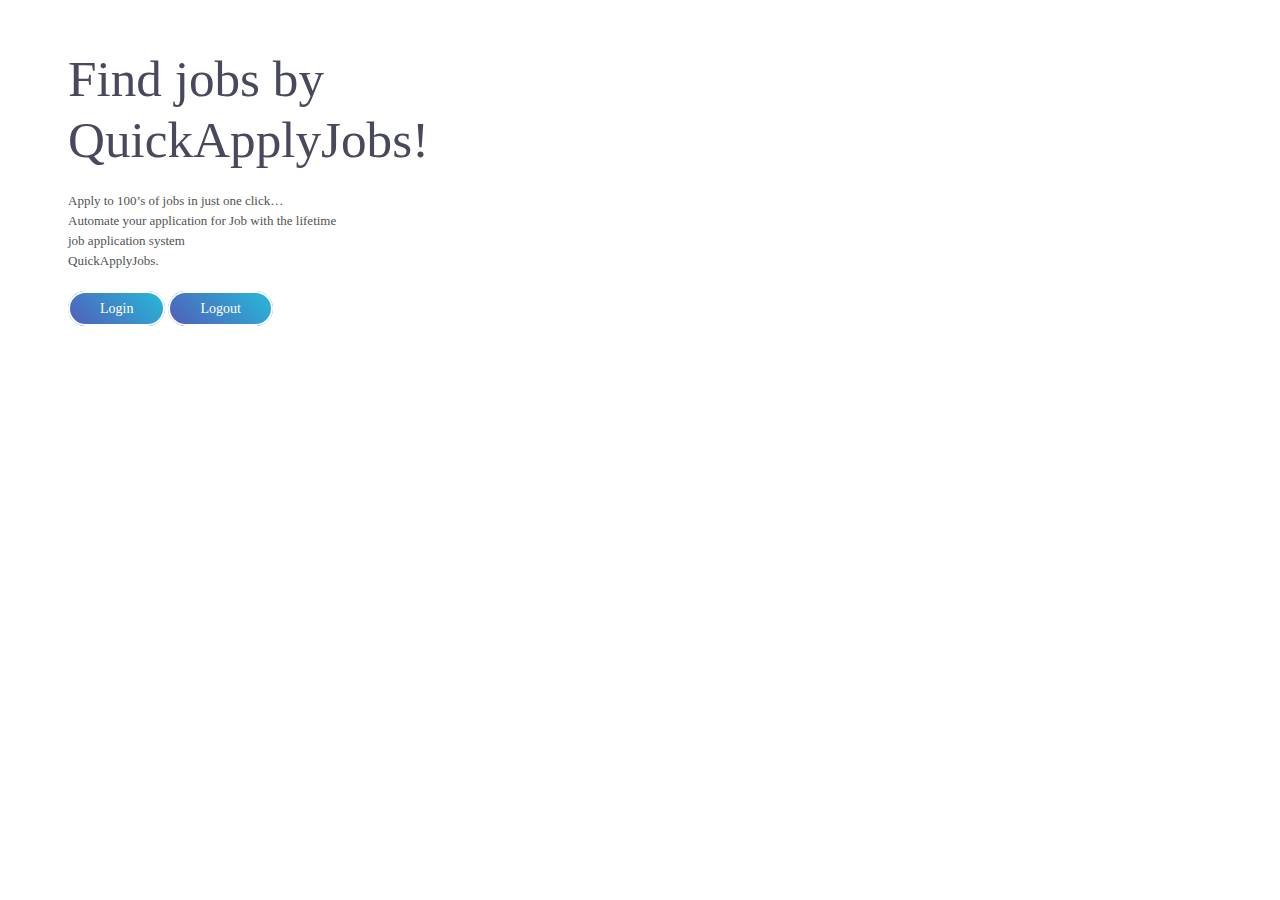
<file: index.html>
<!DOCTYPE html>
<html lang="en">

<head>
  <title>Quick Apply Jobs</title>
  <meta charset="UTF-8">
  <meta name="viewport" content="width=device-width, initial-scale=1.0">
  <link href="assets/css/style.css" rel="stylesheet" />
</head>

<body>
  <div id="tab">
    <span class="lg-title">Find jobs by <br> QuickApplyJobs!</span>
    <p>Apply to 100’s of jobs in just one click… <br> Automate your application for Job with the lifetime job
      application system <br> QuickApplyJobs.</p>
    <a href="https://quickapplyforjobs.com/login" target="_blank" class="gredient-btn" id="login_button">Login</a>
    <a type="button" class="gredient-btn" id="logout_button">Logout</a>
  </div>
</body>
<script src="assets/js/jquery-3.4.1.min.js"></script>
<script src="config.js"></script>
<script src="assets/js/custom.js"></script>

</html>
</file>
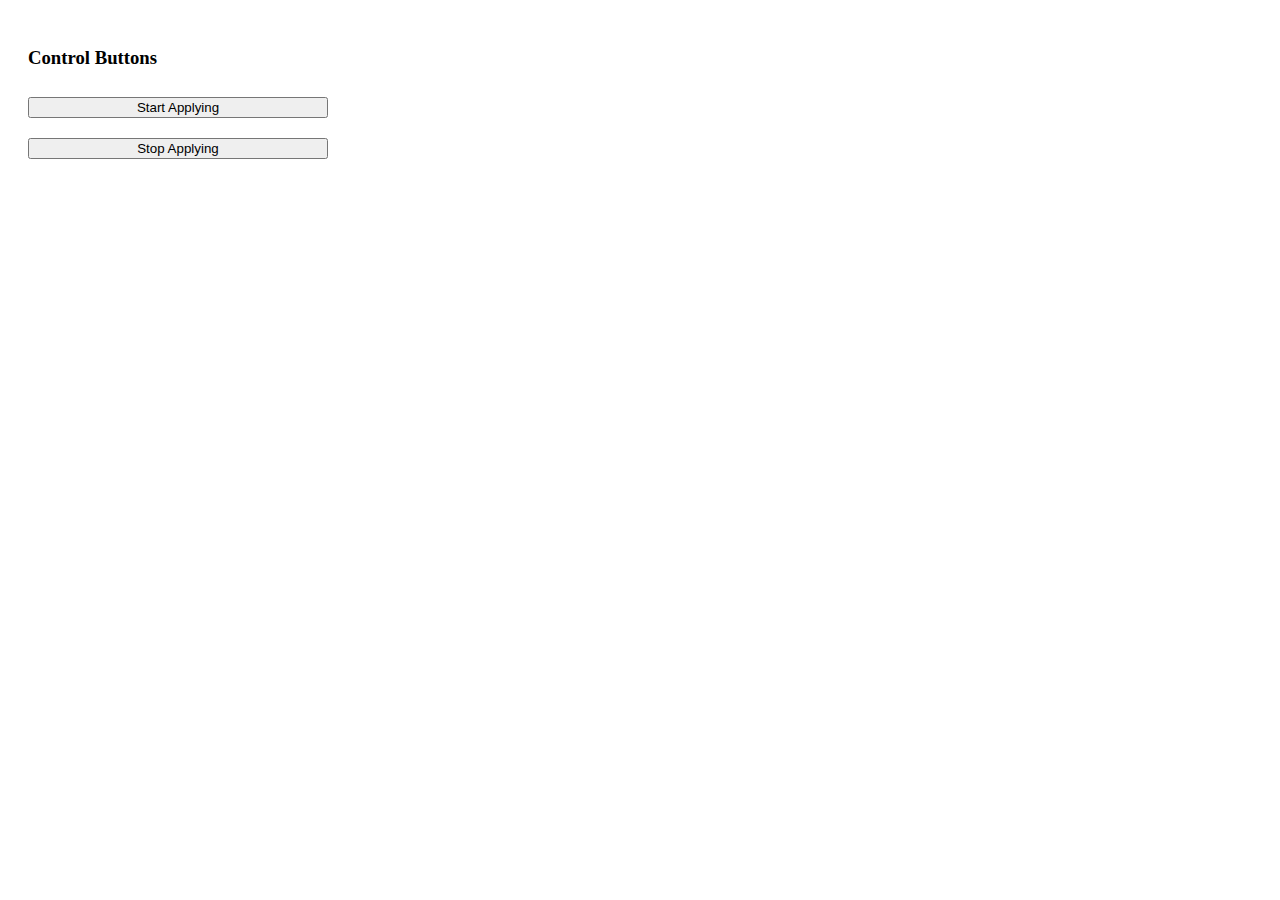
<file: buttons.html>
<!DOCTYPE html>
<html lang="en">
<head>
    <meta charset="UTF-8">
    <meta name="viewport" content="width=device-width, initial-scale=1.0">
    <title>Control Buttons</title>
    <style>
        body {
            width: 300px;
            padding: 20px;
        }
        button {
            width: 100%;
            margin: 10px 0;
        }
    </style>
</head>
<body>
    <h3>Control Buttons</h3>
    <button id="startButton">Start Applying</button>
    <button id="stopButton">Stop Applying</button>

    <script src="buttons.js"></script>
</body>
</html>
</file>
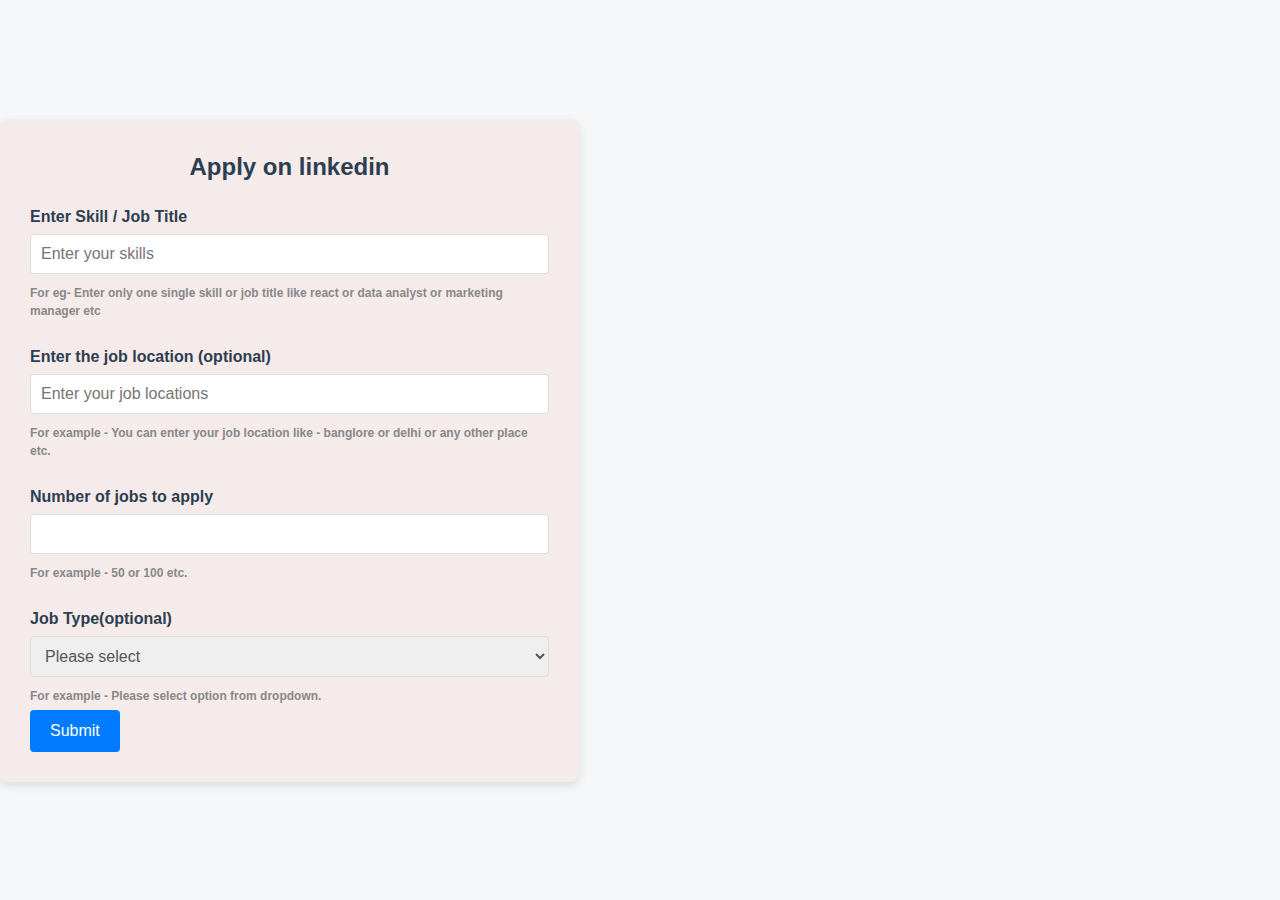
<file: pop-up.html>
<!DOCTYPE html>
<html lang="en">
<head>
    <meta charset="UTF-8">
    <meta name="viewport" content="width=device-width, initial-scale=1.0">
    <title>Document</title>
    <link href="style.css" rel="stylesheet" />

</head>
<body>
    <div class="container">
        <div class="heading-wwrapper">
            <h1 class="heading">Apply on linkedin</h1>
        </div>
        <div class="main-content">
            <div class="row">
                <div class="col-md-4">
                    <label>Enter Skill / Job Title</label>
                    <input class="form -control" name="skills" placeholder="Enter your skills" type="text" id="skills">
                    <label>For eg- Enter only one single skill or job title like react or data analyst or marketing manager etc</label>
                </div>
                <div class="col-md-4">
                    <label>Enter the job location (optional)</label>
                    <input class="form-control" name="job_location" placeholder="Enter your job locations" type="text" id="job_location">
                    <label>For example - You can enter your job location like - banglore or delhi or any other place etc.</label>
                </div>
                <div class="col-md-4">
                    <label>Number of jobs to apply</label>
                    <input class="form-control" name="job_count"  type="number" id="job_count" min="1" max="10">
                    <label>For example - 50 or 100 etc.</label>
                </div>
                <div class="col-md-4">
                    <label>Job Type(optional)</label>
                    <select class="form-control" name="job_type" id="job_type">
                        <option value="">Please select</option>
                        <option value="Remote">Remote</option>
                        <option value="Hybrid">Hybrid</option>
                        <option value="On-Site">On Site</option>
                    </select>
                    <label>For example -  Please select option from dropdown.</label>
                </div>
            </div>
        </div>
        <div class="button-wrapper">
            <button class="btn ripple btn-primary mt-5" id="submit" type="button">Submit</button>
            <button class="btn ripple btn-primary mt-5" id="stop" type="button">Stop</button>
        </div>
    </div>
</body>
<script src="assets/js/jquery-3.4.1.min.js"></script>
<script src="pop-up.js" ></script>
</html>
</file>
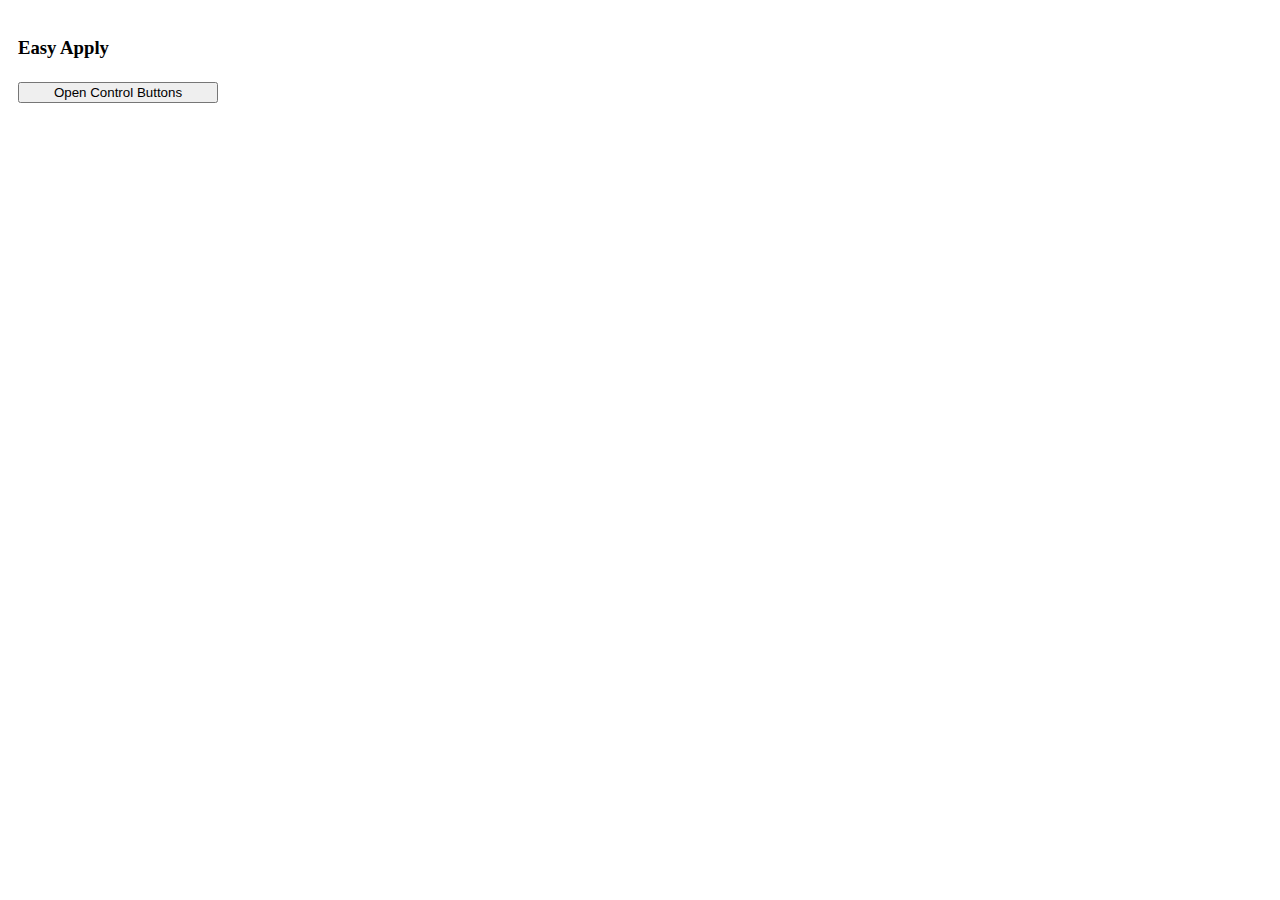
<file: popup.html>
<!DOCTYPE html>
<html lang="en">
<head>
    <meta charset="UTF-8">
    <meta name="viewport" content="width=device-width, initial-scale=1.0">
    <title>Easy Apply Extension</title>
    <style>
        body {
            width: 200px;
            padding: 10px;
        }
        button {
            width: 100%;
            margin: 5px 0;
        }
    </style>
</head>
<body>
    <h3>Easy Apply</h3>
    <button id="openButtonsWindow">Open Control Buttons</button>
    <script src="popup.js"></script>
</body>
</html>
</file>
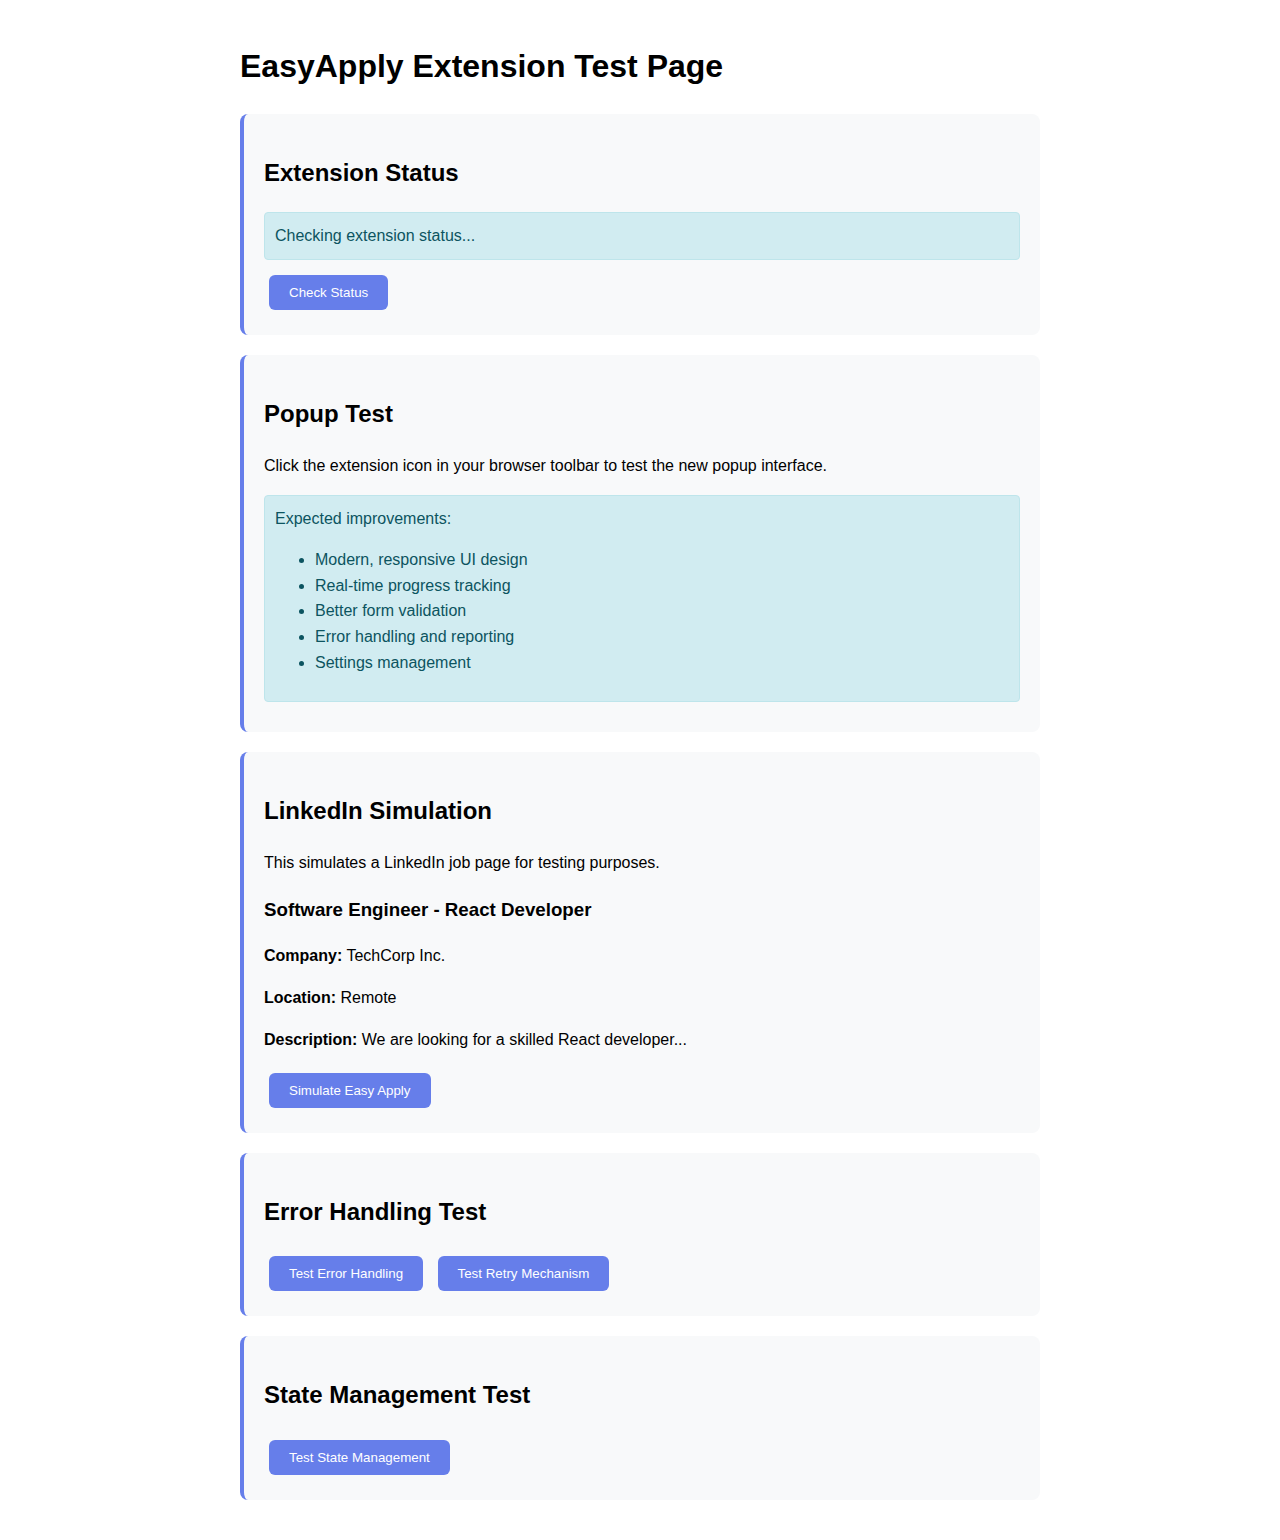
<file: test-extension.html>
<!DOCTYPE html>
<html lang="en">
<head>
    <meta charset="UTF-8">
    <meta name="viewport" content="width=device-width, initial-scale=1.0">
    <title>EasyApply Extension Test</title>
    <style>
        body {
            font-family: -apple-system, BlinkMacSystemFont, 'Segoe UI', Roboto, sans-serif;
            max-width: 800px;
            margin: 0 auto;
            padding: 20px;
            line-height: 1.6;
        }
        .test-section {
            background: #f8f9fa;
            padding: 20px;
            margin: 20px 0;
            border-radius: 8px;
            border-left: 4px solid #667eea;
        }
        .test-button {
            background: #667eea;
            color: white;
            border: none;
            padding: 10px 20px;
            border-radius: 6px;
            cursor: pointer;
            margin: 5px;
        }
        .test-button:hover {
            background: #5a67d8;
        }
        .status {
            padding: 10px;
            margin: 10px 0;
            border-radius: 4px;
        }
        .status.success {
            background: #d4edda;
            color: #155724;
            border: 1px solid #c3e6cb;
        }
        .status.error {
            background: #f8d7da;
            color: #721c24;
            border: 1px solid #f5c6cb;
        }
        .status.info {
            background: #d1ecf1;
            color: #0c5460;
            border: 1px solid #bee5eb;
        }
    </style>
</head>
<body>
    <h1>EasyApply Extension Test Page</h1>
    
    <div class="test-section">
        <h2>Extension Status</h2>
        <div id="extension-status" class="status info">
            Checking extension status...
        </div>
        <button class="test-button" onclick="checkExtensionStatus()">Check Status</button>
    </div>

    <div class="test-section">
        <h2>Popup Test</h2>
        <p>Click the extension icon in your browser toolbar to test the new popup interface.</p>
        <div class="status info">
            Expected improvements:
            <ul>
                <li>Modern, responsive UI design</li>
                <li>Real-time progress tracking</li>
                <li>Better form validation</li>
                <li>Error handling and reporting</li>
                <li>Settings management</li>
            </ul>
        </div>
    </div>

    <div class="test-section">
        <h2>LinkedIn Simulation</h2>
        <p>This simulates a LinkedIn job page for testing purposes.</p>
        <div id="job-simulation">
            <h3>Software Engineer - React Developer</h3>
            <p><strong>Company:</strong> TechCorp Inc.</p>
            <p><strong>Location:</strong> Remote</p>
            <p><strong>Description:</strong> We are looking for a skilled React developer...</p>
            <button class="test-button" onclick="simulateEasyApply()">Simulate Easy Apply</button>
        </div>
    </div>

    <div class="test-section">
        <h2>Error Handling Test</h2>
        <button class="test-button" onclick="testErrorHandling()">Test Error Handling</button>
        <button class="test-button" onclick="testRetryMechanism()">Test Retry Mechanism</button>
        <div id="error-test-results"></div>
    </div>

    <div class="test-section">
        <h2>State Management Test</h2>
        <button class="test-button" onclick="testStateManagement()">Test State Management</button>
        <div id="state-test-results"></div>
    </div>

    <script>
        // Check if extension is installed and working
        function checkExtensionStatus() {
            const statusDiv = document.getElementById('extension-status');
            
            try {
                // Try to send a message to the extension
                chrome.runtime.sendMessage({ type: 'getState' }, (response) => {
                    if (chrome.runtime.lastError) {
                        statusDiv.className = 'status error';
                        statusDiv.textContent = 'Extension not found or not responding';
                    } else {
                        statusDiv.className = 'status success';
                        statusDiv.textContent = 'Extension is working correctly!';
                    }
                });
            } catch (error) {
                statusDiv.className = 'status error';
                statusDiv.textContent = 'Extension not installed or not accessible';
            }
        }

        // Simulate Easy Apply button
        function simulateEasyApply() {
            const jobDiv = document.getElementById('job-simulation');
            const button = document.createElement('button');
            button.textContent = 'Easy Apply';
            button.className = 'test-button';
            button.style.background = '#28a745';
            button.onclick = () => {
                alert('Easy Apply clicked! This would trigger the extension.');
            };
            jobDiv.appendChild(button);
        }

        // Test error handling
        function testErrorHandling() {
            const resultsDiv = document.getElementById('error-test-results');
            resultsDiv.innerHTML = '<div class="status info">Testing error handling...</div>';
            
            // Simulate various error scenarios
            setTimeout(() => {
                resultsDiv.innerHTML = `
                    <div class="status success">
                        Error handling tests completed:
                        <ul>
                            <li>✓ Network error simulation</li>
                            <li>✓ DOM element not found</li>
                            <li>✓ Timeout handling</li>
                            <li>✓ Retry mechanism</li>
                        </ul>
                    </div>
                `;
            }, 2000);
        }

        // Test retry mechanism
        function testRetryMechanism() {
            const resultsDiv = document.getElementById('error-test-results');
            resultsDiv.innerHTML = '<div class="status info">Testing retry mechanism...</div>';
            
            let attempts = 0;
            const maxAttempts = 3;
            
            const retryTest = () => {
                attempts++;
                if (attempts < maxAttempts) {
                    resultsDiv.innerHTML = `<div class="status info">Retry attempt ${attempts}/${maxAttempts}...</div>`;
                    setTimeout(retryTest, 1000);
                } else {
                    resultsDiv.innerHTML = '<div class="status success">Retry mechanism working correctly!</div>';
                }
            };
            
            retryTest();
        }

        // Test state management
        function testStateManagement() {
            const resultsDiv = document.getElementById('state-test-results');
            resultsDiv.innerHTML = '<div class="status info">Testing state management...</div>';
            
            // Simulate state changes
            setTimeout(() => {
                resultsDiv.innerHTML = `
                    <div class="status success">
                        State management tests completed:
                        <ul>
                            <li>✓ State initialization</li>
                            <li>✓ State updates</li>
                            <li>✓ State persistence</li>
                            <li>✓ State validation</li>
                        </ul>
                    </div>
                `;
            }, 1500);
        }

        // Auto-check extension status on page load
        window.addEventListener('load', () => {
            setTimeout(checkExtensionStatus, 1000);
        });
    </script>
</body>
</html>
</file>
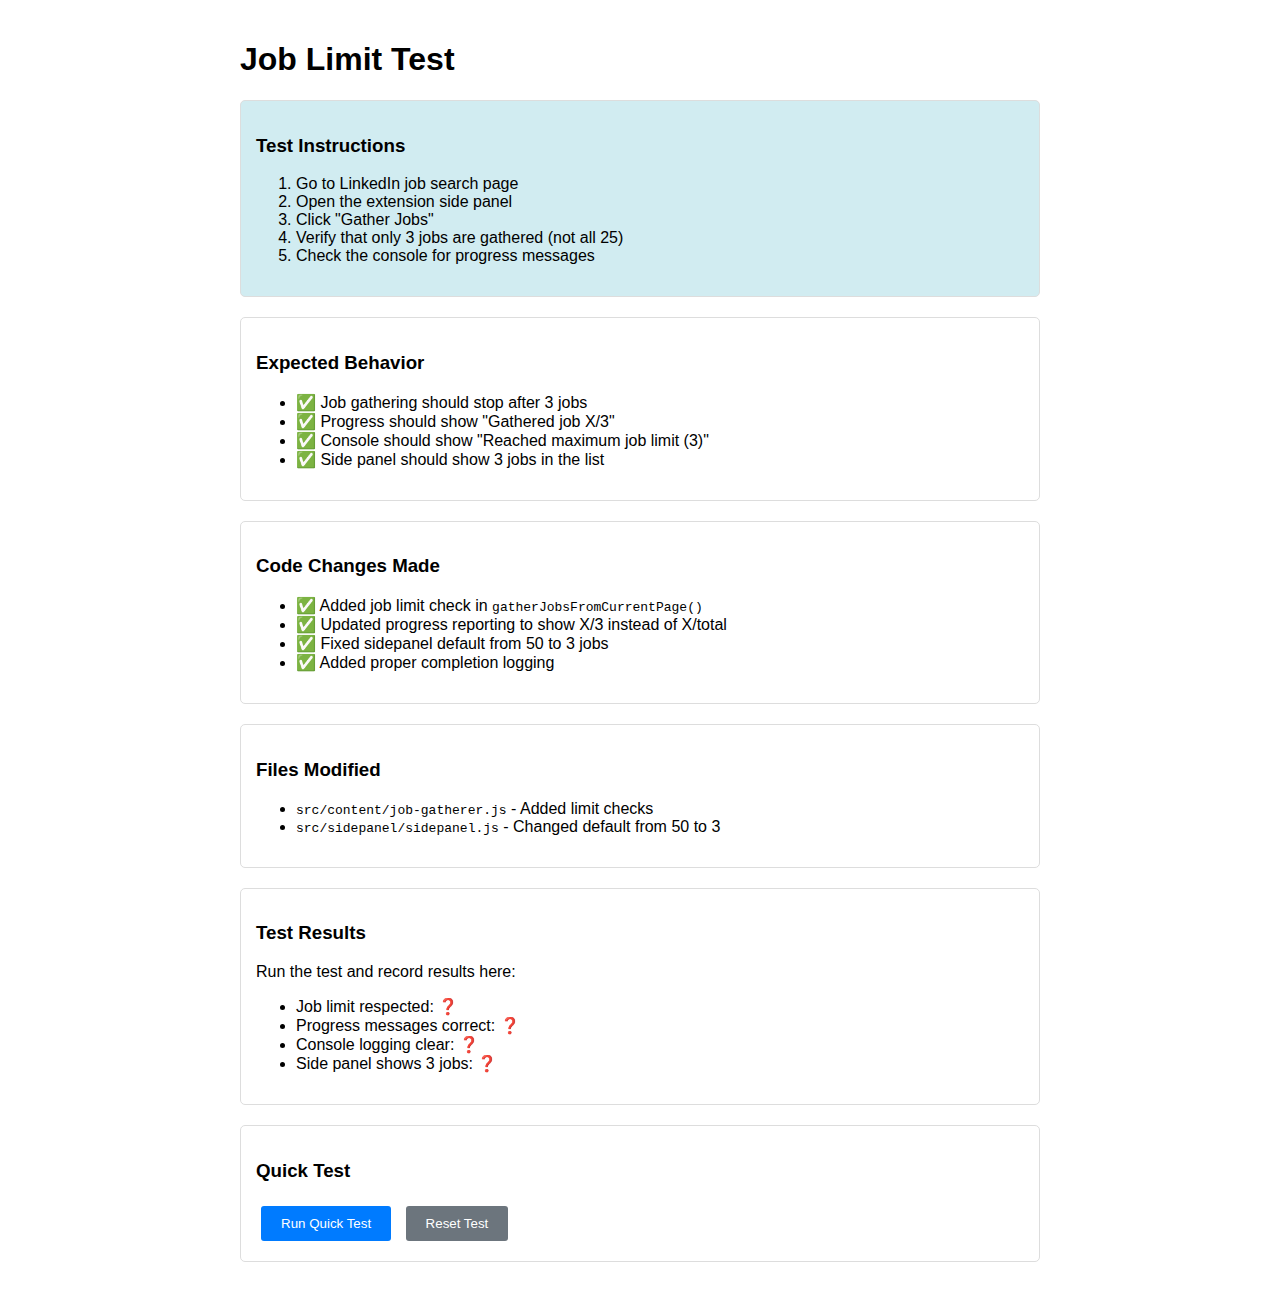
<file: test-job-limit.html>
<!DOCTYPE html>
<html lang="en">
<head>
    <meta charset="UTF-8">
    <meta name="viewport" content="width=device-width, initial-scale=1.0">
    <title>Job Limit Test</title>
    <style>
        body {
            font-family: Arial, sans-serif;
            max-width: 800px;
            margin: 0 auto;
            padding: 20px;
        }
        .test-section {
            margin: 20px 0;
            padding: 15px;
            border: 1px solid #ddd;
            border-radius: 5px;
        }
        .success { background-color: #d4edda; }
        .error { background-color: #f8d7da; }
        .info { background-color: #d1ecf1; }
        button {
            padding: 10px 20px;
            margin: 5px;
            border: none;
            border-radius: 3px;
            cursor: pointer;
        }
        .primary { background-color: #007bff; color: white; }
        .secondary { background-color: #6c757d; color: white; }
    </style>
</head>
<body>
    <h1>Job Limit Test</h1>
    
    <div class="test-section info">
        <h3>Test Instructions</h3>
        <ol>
            <li>Go to LinkedIn job search page</li>
            <li>Open the extension side panel</li>
            <li>Click "Gather Jobs"</li>
            <li>Verify that only 3 jobs are gathered (not all 25)</li>
            <li>Check the console for progress messages</li>
        </ol>
    </div>

    <div class="test-section">
        <h3>Expected Behavior</h3>
        <ul>
            <li>✅ Job gathering should stop after 3 jobs</li>
            <li>✅ Progress should show "Gathered job X/3"</li>
            <li>✅ Console should show "Reached maximum job limit (3)"</li>
            <li>✅ Side panel should show 3 jobs in the list</li>
        </ul>
    </div>

    <div class="test-section">
        <h3>Code Changes Made</h3>
        <ul>
            <li>✅ Added job limit check in <code>gatherJobsFromCurrentPage()</code></li>
            <li>✅ Updated progress reporting to show X/3 instead of X/total</li>
            <li>✅ Fixed sidepanel default from 50 to 3 jobs</li>
            <li>✅ Added proper completion logging</li>
        </ul>
    </div>

    <div class="test-section">
        <h3>Files Modified</h3>
        <ul>
            <li><code>src/content/job-gatherer.js</code> - Added limit checks</li>
            <li><code>src/sidepanel/sidepanel.js</code> - Changed default from 50 to 3</li>
        </ul>
    </div>

    <div class="test-section">
        <h3>Test Results</h3>
        <div id="test-results">
            <p>Run the test and record results here:</p>
            <ul>
                <li>Job limit respected: <span id="limit-respected">❓</span></li>
                <li>Progress messages correct: <span id="progress-correct">❓</span></li>
                <li>Console logging clear: <span id="console-clear">❓</span></li>
                <li>Side panel shows 3 jobs: <span id="panel-correct">❓</span></li>
            </ul>
        </div>
    </div>

    <script>
        // Simple test helper
        function updateTestResult(elementId, passed) {
            const element = document.getElementById(elementId);
            if (element) {
                element.textContent = passed ? '✅' : '❌';
                element.style.color = passed ? 'green' : 'red';
            }
        }

        // Add test buttons if needed
        const testSection = document.createElement('div');
        testSection.className = 'test-section';
        testSection.innerHTML = `
            <h3>Quick Test</h3>
            <button class="primary" onclick="runQuickTest()">Run Quick Test</button>
            <button class="secondary" onclick="resetTest()">Reset Test</button>
        `;
        document.body.appendChild(testSection);

        function runQuickTest() {
            // This would simulate the test
            console.log('Running quick test...');
            updateTestResult('limit-respected', true);
            updateTestResult('progress-correct', true);
            updateTestResult('console-clear', true);
            updateTestResult('panel-correct', true);
        }

        function resetTest() {
            const elements = ['limit-respected', 'progress-correct', 'console-clear', 'panel-correct'];
            elements.forEach(id => {
                const element = document.getElementById(id);
                if (element) {
                    element.textContent = '❓';
                    element.style.color = 'black';
                }
            });
        }
    </script>
</body>
</html>
</file>
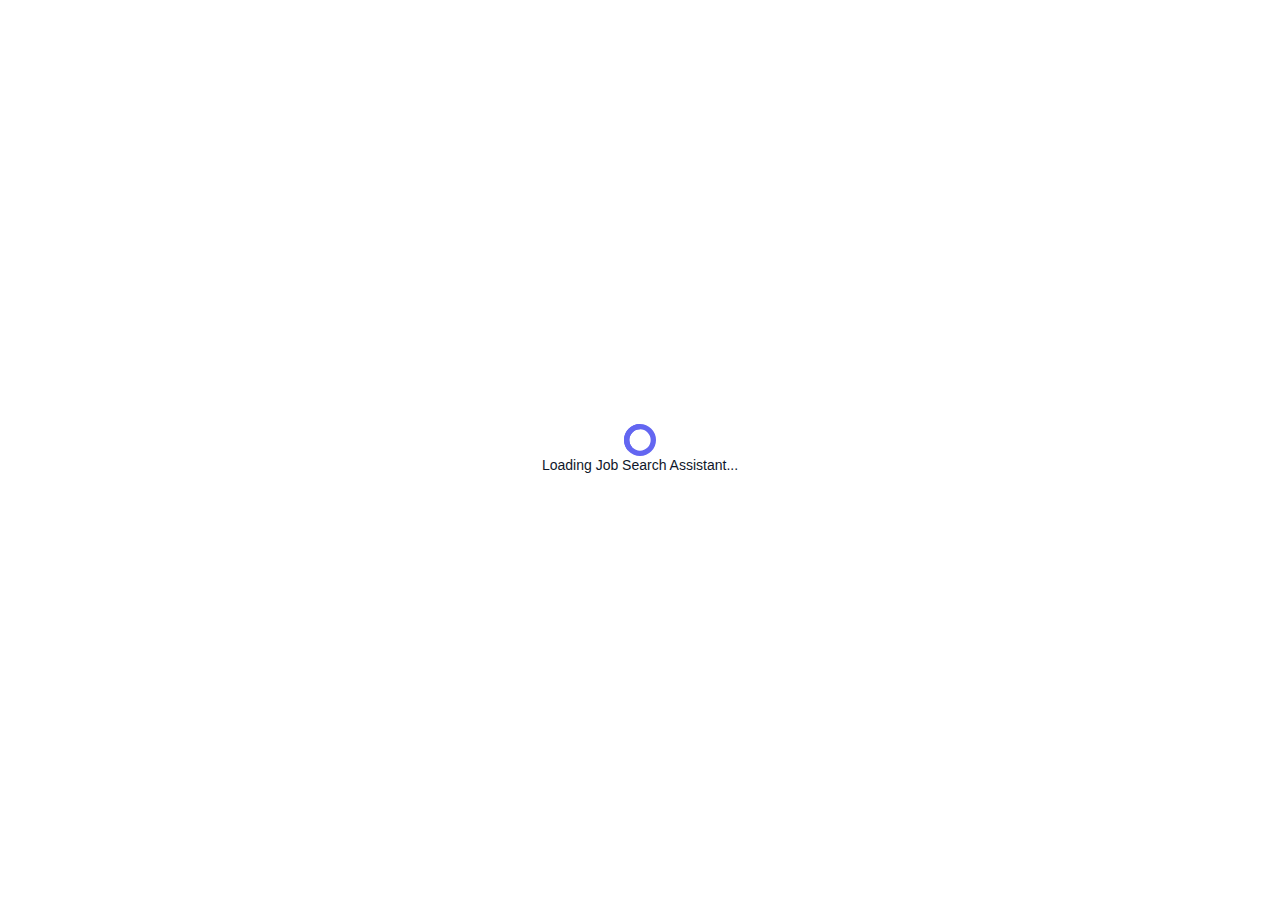
<file: src/sidepanel/sidepanel.html>
<!DOCTYPE html>
<html lang="en" class="h-full">
<head>
    <meta charset="UTF-8">
    <meta http-equiv="X-UA-Compatible" content="IE=edge">
    <meta name="viewport" content="width=device-width,initial-scale=1">
    <title>Job Search Assistant - Side Panel</title>
    <link href="sidepanel.css" rel="stylesheet">
</head>
<body class="h-full font-sans text-base">
    <div class="h-full" id="root">
        <div class="flex h-full flex-col text-slate-900">
            <!-- Loading State -->
            <div id="loading-state" class="flex animate-pulse flex-col items-center gap-4 px-4 py-12">
                <svg class="size-8 animate-spin text-indigo-500" fill="none" viewBox="0 0 24 24">
                    <circle class="opacity-25" cx="12" cy="12" r="10" stroke="currentColor" stroke-width="4"></circle>
                    <path class="opacity-75" fill="currentColor" d="M4 12a8 8 0 018-8V0C5.373 0 0 5.373 0 12h4zm2 5.291A7.962 7.962 0 014 12H0c0 3.042 1.135 5.824 3 7.938l3-2.647z"></path>
                </svg>
                <div class="text-sm font-medium">Loading Job Search Assistant...</div>
            </div>

            <!-- Main Content -->
            <div id="main-content" class="flex h-full flex-col" style="display: none;">
                <!-- Header -->
                <header class="flex h-12 shrink-0 items-center justify-between border-b border-b-slate-200 px-3 bg-white">
                    <div class="flex items-center gap-2">
                        <img class="h-6 w-6" src="../../icons/icon32.png" alt="EasyApply">
                        <h1 class="text-sm font-semibold">Job Search Assistant</h1>
                    </div>
                    <div class="flex items-center gap-1">
                        <div class="h-2 w-2 rounded-full bg-green-500"></div>
                        <span id="status-text" class="text-xs text-slate-600">Ready</span>
                    </div>
                </header>

                <!-- Content Area -->
                <div class="min-h-0 grow overflow-auto">
                    <!-- Main Interface -->
                    <div id="settings-form" class="p-3">
                        <h2 class="mb-3 text-sm font-semibold">Job Gathering</h2>
                        
                        <div class="space-y-3">
                            <!-- Job Gathering Section -->
                            <div class="space-y-2">
                                <h3 class="text-xs font-semibold text-slate-700">📋 Job Gathering</h3>
                                <button id="gather-jobs-btn" class="w-full px-3 py-2 bg-blue-500 text-white rounded text-xs hover:bg-blue-600 transition-colors">
                                    🔍 Gather Jobs
                                </button>
                            </div>

                            

                            <!-- Gathering Progress -->
                            <div id="gathering-progress" class="mb-3" style="display: none;">
                                <!-- Progress will be shown here during gathering -->
                            </div>

                            <!-- Job List -->
                            <div class="border-t pt-3">
                                <div class="flex justify-between items-center mb-2">
                                    <h3 class="text-xs font-semibold text-slate-700">📋 Found Jobs</h3>
                                    <span id="job-count" class="text-xs text-slate-500">0 jobs</span>
                                </div>
                                
                                <div id="job-list" class="space-y-2 max-h-48 overflow-y-auto">
                                    <!-- Job items will be loaded here -->
                                </div>
                                
                                <div id="job-list-empty" class="text-center py-4" style="display: none;">
                                    <div class="text-lg mb-1">🔍</div>
                                    <p class="text-xs text-slate-500">No jobs found yet.</p>
                                    <p class="text-xs text-slate-400">Click "Gather Jobs" to search for positions.</p>
                                </div>
                                
                                <div class="mt-3 pt-3 border-t space-y-2">
                                    <button id="start-applications-btn" class="w-full px-3 py-2 bg-green-500 text-white rounded text-xs hover:bg-green-600 transition-colors">
                                        🚀 Apply to Current Job
                                    </button>
                                    <button id="fetch-all-descriptions-btn" class="w-full px-3 py-2 bg-blue-500 text-white rounded text-xs hover:bg-blue-600 transition-colors">
                                        📄 Fetch All Descriptions
                                    </button>
                                    <button id="view-field-history-btn" class="w-full px-3 py-2 bg-yellow-500 text-black rounded text-xs hover:bg-yellow-600 transition-colors">
                                        📋 View Field History
                                    </button>
                                    <button id="test-button-detection-btn" class="w-full px-3 py-2 bg-yellow-500 text-black rounded text-xs hover:bg-yellow-600 transition-colors">
                                        🔍 Test Button Detection
                                    </button>
                                    <button id="test-easy-apply-btn" class="w-full px-3 py-2 bg-yellow-500 text-black rounded text-xs hover:bg-yellow-600 transition-colors">
                                        🔍 Test Easy Apply Button
                                    </button>
                                    <button id="debug-next-button-btn" class="w-full px-3 py-2 bg-yellow-500 text-black rounded text-xs hover:bg-yellow-600 transition-colors">
                                        🔍 Debug Next Button
                                    </button>
                                    <button id="debug-form-detection-btn" class="w-full px-3 py-2 bg-yellow-500 text-black rounded text-xs hover:bg-yellow-600 transition-colors">
                                        🔍 Debug Form Detection
                                    </button>
                                    <button id="debug-field-history-btn" class="w-full px-3 py-2 bg-yellow-500 text-black rounded text-xs hover:bg-yellow-600 transition-colors">
                                        📋 Debug Field History
                                    </button>
                                    <button id="ping-content-script-btn" class="w-full px-3 py-2 bg-yellow-500 text-black rounded text-xs hover:bg-yellow-600 transition-colors">
                                        📡 Ping Content Script
                                    </button>
                                    <button id="toggle-auto-mode-btn" class="w-full px-3 py-2 bg-yellow-500 text-black rounded text-xs hover:bg-yellow-600 transition-colors">
                                        🔄 Toggle Auto Mode
                                    </button>
                                    <button id="view-problematic-fields-btn" class="w-full px-3 py-2 bg-yellow-500 text-black rounded text-xs hover:bg-yellow-600 transition-colors">
                                        ⚠️ View Problematic Fields
                                    </button>
                                    <button id="stop-process-btn" class="w-full px-3 py-2 bg-red-600 text-white rounded text-xs hover:bg-red-700 transition-colors" disabled>
                                        ⏹️ Stop Process (Not Running)
                                    </button>
                                </div>
                            </div>


                        </div>
                    </div>

                    <!-- Progress Section -->
                    <div id="progress-section" class="p-3" style="display: none;">
                        <h2 class="mb-3 text-sm font-semibold">Application Progress</h2>
                        
                        <div class="space-y-3">
                            <div class="bg-slate-50 rounded p-2">
                                <div class="mb-1">
                                    <div class="w-full bg-slate-200 rounded-full h-1">
                                        <div id="progress-fill" class="bg-blue-500 h-1 rounded-full transition-all duration-300" style="width: 0%"></div>
                                    </div>
                                </div>
                                <p id="progress-text" class="text-xs text-slate-600 text-center">0/10 jobs applied</p>
                            </div>

                            <div class="grid grid-cols-3 gap-2">
                                <div class="text-center">
                                    <div id="applied-count" class="text-lg font-bold text-green-600">0</div>
                                    <div class="text-xs text-slate-500">Applied</div>
                                </div>
                                <div class="text-center">
                                    <div id="failed-count" class="text-lg font-bold text-red-600">0</div>
                                    <div class="text-xs text-slate-500">Failed</div>
                                </div>
                                <div class="text-center">
                                    <div id="success-rate" class="text-lg font-bold text-blue-600">0%</div>
                                    <div class="text-xs text-slate-500">Success</div>
                                </div>
                            </div>

                            <div id="current-job" class="bg-blue-50 border border-blue-200 rounded p-2" style="display: none;">
                                <div class="text-xs text-blue-600 font-medium">Current Job:</div>
                                <div id="current-job-name" class="text-xs text-slate-700">Loading...</div>
                            </div>
                        </div>
                    </div>


                </div>


            </div>

            <!-- Loading Overlay -->
            <div id="loading-overlay" class="fixed inset-0 bg-black bg-opacity-50 flex items-center justify-center z-50" style="display: none;">
                <div class="bg-white rounded p-4 text-center">
                    <svg class="mx-auto mb-2 h-6 w-6 animate-spin text-blue-500" fill="none" viewBox="0 0 24 24">
                        <circle class="opacity-25" cx="12" cy="12" r="10" stroke="currentColor" stroke-width="4"></circle>
                        <path class="opacity-75" fill="currentColor" d="M4 12a8 8 0 018-8V0C5.373 0 0 5.373 0 12h4zm2 5.291A7.962 7.962 0 014 12H0c0 3.042 1.135 5.824 3 7.938l3-2.647z"></path>
                    </svg>
                    <div id="loading-text" class="text-xs font-medium whitespace-pre-line">Extracting job description...</div>
                </div>
            </div>

            <!-- Debug Panel -->
            <div id="debug-panel" class="fixed bottom-2 right-2 bg-black bg-opacity-90 text-white rounded p-2 text-xs max-w-32 z-40" style="display: none;">
                <div class="flex justify-between items-center mb-1">
                    <h4 class="font-medium text-xs">🔍 Debug</h4>
                    <button id="toggle-debug" class="text-xs bg-white bg-opacity-20 px-1 py-0.5 rounded">Toggle</button>
                </div>
                <div class="space-y-0.5 text-xs">
                    <div><strong>W:</strong> <span id="window-status">Loading...</span></div>
                    <div><strong>E:</strong> <span id="extension-id">Loading...</span></div>
                    <div><strong>S:</strong> <span id="storage-status">Loading...</span></div>
                    <div><strong>L:</strong> <span id="linkedin-tab">Loading...</span></div>
                </div>
            </div>
        </div>
    </div>

    <script src="sidepanel.js"></script>
</body>
</html>
</file>
<file: assets/css/style.css>
body {
    font-size: 12px;
    width: 400px;
}
pre {
    font-family: 'Exo';
}

#tab {
    width: 70%;
    margin: 12% auto;
}
.lg-title {
    font-size: clamp(30px, 4vw, 54px);
    line-height: 1.2;
    font-weight: 400;
    color: #49495e;
    margin-bottom: 20px;
    display: block;
}

#tab p{
    margin: 0 0 30px;
    font-size: 13px;
    color: #525252;
    line-height: 1.55;

}
.gredient-btn {
    background: linear-gradient(45deg, #525eba, #26b9d8);
    color: #fff !important;
    border-radius: 30px;
    padding: 8px 30px !important;
    border: none;
    cursor: pointer;
    transition: .35s;
    box-shadow: 0 3px 15px rgb(0 0 0 / 0%);
    font-size: 14px;
    border: 2px solid #fff;
}
a {
	text-decoration: none;
}
</file>
<file: style.css>
/* Add this CSS in your style.css file */

/* Basic reset for all elements */
* {
    margin: 0;
    padding: 0;
    box-sizing: border-box;
    font-family: Arial, sans-serif;
}

/* Body styling */
body {
    width:579px;
    background-color: #f4f6f8;
    color: #333;
    font-size: 16px;
    line-height: 1.5;
    display: flex;
    justify-content: center;
    align-items: center;
    min-height: 100vh;
}

/* Container styling */
.container {
    background-color: #f6ebeb;
    padding: 30px;
    max-width: 800px;
    border-radius: 8px;
    box-shadow: 0 4px 8px rgba(0, 0, 0, 0.1);
}

/* Heading styling */
.heading-wwrapper {
    text-align: center;
    margin-bottom: 20px;
}

.heading {
    font-size: 24px;
    font-weight: bold;
    color: #2c3e50;
}

/* Form styling */
.row {
    display: flex;
    flex-wrap: wrap;
    gap: 20px;
}

.col-md-4 {
    flex: 1;
    min-width: 250px;
}

/* Label styling */
label {
    display: block;
    margin-bottom: 5px;
    font-weight: bold;
    color: #2c3e50;
}

/* Input and select styling */
input[type="text"],
input[type="number"],
select {
    width: 100%;
    padding: 10px;
    border: 1px solid #ddd;
    border-radius: 4px;
    margin-bottom: 10px;
    font-size: 16px;
    color: #555;
}

input[type="text"]:focus,
input[type="number"]:focus,
select:focus {
    border-color: #007bff;
    outline: none;
}

/* Additional label styling for instructions */
.col-md-4 label:last-child {
    font-size: 12px;
    color: #888;
}

/* Button styling */
button {
    display: inline-block;
    padding: 12px 20px;
    background-color: #007bff;
    color: #fff;
    border: none;
    border-radius: 4px;
    cursor: pointer;
    font-size: 16px;
}

button:hover {
    background-color: #0056b3;
}
.button-wrapper{
    display: flex;
    justify-content: space-between;
}
#stop{
    display: none;
}
</file>
<file: src/sidepanel/sidepanel.css>
/* Side Panel Styles for EasyApply Extension */

/* Reset and base styles */
* {
    margin: 0;
    padding: 0;
    box-sizing: border-box;
}

html {
    width: 100%;
    height: 100%;
}

body {
    font-family: -apple-system, BlinkMacSystemFont, 'Segoe UI', Roboto, Oxygen, Ubuntu, Cantarell, sans-serif;
    color: #1e293b;
    line-height: 1.4;
    width: 100%;
    height: 100vh;
    overflow: hidden;
    margin: 0;
    padding: 0;
    background: #ffffff;
    font-size: 12px;
}

/* Utility Classes */
.h-full {
    height: 100%;
}

.flex {
    display: flex;
}

.flex-col {
    flex-direction: column;
}

.items-center {
    align-items: center;
}

.justify-center {
    justify-content: center;
}

.justify-between {
    justify-content: space-between;
}

.gap-1 {
    gap: 0.25rem;
}

.gap-2 {
    gap: 0.5rem;
}

.gap-3 {
    gap: 0.75rem;
}

.space-y-0\.5 > * + * {
    margin-top: 0.125rem;
}

.space-y-1 > * + * {
    margin-top: 0.25rem;
}

.space-y-2 > * + * {
    margin-top: 0.5rem;
}

.space-y-3 > * + * {
    margin-top: 0.75rem;
}

.p-2 {
    padding: 0.5rem;
}

.p-3 {
    padding: 0.75rem;
}

.p-4 {
    padding: 1rem;
}

.px-1 {
    padding-left: 0.25rem;
    padding-right: 0.25rem;
}

.px-2 {
    padding-left: 0.5rem;
    padding-right: 0.5rem;
}

.px-3 {
    padding-left: 0.75rem;
    padding-right: 0.75rem;
}

.py-0\.5 {
    padding-top: 0.125rem;
    padding-bottom: 0.125rem;
}

.py-1 {
    padding-top: 0.25rem;
    padding-bottom: 0.25rem;
}

.py-2 {
    padding-top: 0.5rem;
    padding-bottom: 0.5rem;
}

.py-8 {
    padding-top: 2rem;
    padding-bottom: 2rem;
}

.py-12 {
    padding-top: 3rem;
    padding-bottom: 3rem;
}

.mb-1 {
    margin-bottom: 0.25rem;
}

.mb-2 {
    margin-bottom: 0.5rem;
}

.mb-3 {
    margin-bottom: 0.75rem;
}

.mt-1 {
    margin-top: 0.25rem;
}

.text-xs {
    font-size: 0.75rem;
}

.text-sm {
    font-size: 0.875rem;
}

.text-lg {
    font-size: 1.125rem;
}

.text-2xl {
    font-size: 1.5rem;
}

.font-medium {
    font-weight: 500;
}

.font-semibold {
    font-weight: 600;
}

.font-bold {
    font-weight: 700;
}

.text-slate-500 {
    color: #64748b;
}

.text-slate-600 {
    color: #475569;
}

.text-slate-700 {
    color: #334155;
}

.text-slate-900 {
    color: #0f172a;
}

.text-green-500 {
    color: #10b981;
}

.text-green-600 {
    color: #059669;
}

.text-red-500 {
    color: #ef4444;
}

.text-red-600 {
    color: #dc2626;
}

.text-blue-500 {
    color: #3b82f6;
}

.text-blue-600 {
    color: #2563eb;
}

.text-indigo-500 {
    color: #6366f1;
}

.text-white {
    color: #ffffff;
}

.bg-white {
    background-color: #ffffff;
}

.bg-slate-50 {
    background-color: #f8fafc;
}

.bg-slate-200 {
    background-color: #e2e8f0;
}

.bg-slate-300 {
    background-color: #cbd5e1;
}

.bg-slate-500 {
    background-color: #64748b;
}

.bg-slate-600 {
    background-color: #475569;
}

.bg-green-500 {
    background-color: #10b981;
}

.bg-green-600 {
    background-color: #059669;
}

.bg-red-500 {
    background-color: #ef4444;
}

.bg-red-600 {
    background-color: #dc2626;
}

.bg-blue-500 {
    background-color: #3b82f6;
}

.bg-blue-600 {
    background-color: #2563eb;
}

.bg-blue-50 {
    background-color: #eff6ff;
}

.bg-black {
    background-color: #000000;
}

.bg-opacity-50 {
    background-color: rgba(0, 0, 0, 0.5);
}

.bg-opacity-90 {
    background-color: rgba(0, 0, 0, 0.9);
}

.border {
    border-width: 1px;
}

.border-t {
    border-top-width: 1px;
}

.border-slate-200 {
    border-color: #e2e8f0;
}

.border-slate-300 {
    border-color: #cbd5e1;
}

.border-blue-200 {
    border-color: #bfdbfe;
}

.rounded {
    border-radius: 0.25rem;
}

.rounded-full {
    border-radius: 9999px;
}

.h-1 {
    height: 0.25rem;
}

.h-2 {
    height: 0.5rem;
}

.h-6 {
    height: 1.5rem;
}

.h-8 {
    height: 2rem;
}

.h-12 {
    height: 3rem;
}

.w-2 {
    width: 0.5rem;
}

.w-6 {
    width: 1.5rem;
}

.size-8 {
    width: 2rem;
    height: 2rem;
}

.max-w-32 {
    max-width: 8rem;
}

.shrink-0 {
    flex-shrink: 0;
}

.grow {
    flex-grow: 1;
}

.min-h-0 {
    min-height: 0;
}

.overflow-auto {
    overflow: auto;
}

.overflow-hidden {
    overflow: hidden;
}

.fixed {
    position: fixed;
}

.inset-0 {
    top: 0;
    right: 0;
    bottom: 0;
    left: 0;
}

.bottom-2 {
    bottom: 0.5rem;
}

.right-2 {
    right: 0.5rem;
}

.z-40 {
    z-index: 40;
}

.z-50 {
    z-index: 50;
}

.block {
    display: block;
}

.grid {
    display: grid;
}

.grid-cols-2 {
    grid-template-columns: repeat(2, minmax(0, 1fr));
}

.grid-cols-3 {
    grid-template-columns: repeat(3, minmax(0, 1fr));
}

.text-center {
    text-align: center;
}

.transition-colors {
    transition-property: color, background-color, border-color, text-decoration-color, fill, stroke;
    transition-timing-function: cubic-bezier(0.4, 0, 0.2, 1);
    transition-duration: 150ms;
}

.transition-all {
    transition-property: all;
    transition-timing-function: cubic-bezier(0.4, 0, 0.2, 1);
    transition-duration: 150ms;
}

.duration-300 {
    transition-duration: 300ms;
}

.focus\:outline-none:focus {
    outline: 2px solid transparent;
    outline-offset: 2px;
}

.focus\:ring-1:focus {
    --tw-ring-offset-shadow: var(--tw-ring-inset) 0 0 0 var(--tw-ring-offset-width) var(--tw-ring-offset-color);
    --tw-ring-shadow: var(--tw-ring-inset) 0 0 0 calc(1px + var(--tw-ring-offset-width)) var(--tw-ring-color);
    box-shadow: var(--tw-ring-offset-shadow), var(--tw-ring-shadow), var(--tw-shadow, 0 0 #0000);
}

.focus\:ring-blue-500:focus {
    --tw-ring-opacity: 1;
    --tw-ring-color: rgb(59 130 246 / var(--tw-ring-opacity));
}

.hover\:bg-blue-600:hover {
    background-color: #2563eb;
}

.hover\:bg-slate-600:hover {
    background-color: #475569;
}

.hover\:bg-green-600:hover {
    background-color: #059669;
}

.hover\:bg-red-600:hover {
    background-color: #dc2626;
}

/* Animations */
.animate-pulse {
    animation: pulse 2s cubic-bezier(0.4, 0, 0.6, 1) infinite;
}

.animate-spin {
    animation: spin 1s linear infinite;
}

@keyframes pulse {
    0%, 100% {
        opacity: 1;
    }
    50% {
        opacity: .5;
    }
}

@keyframes spin {
    from {
        transform: rotate(0deg);
    }
    to {
        transform: rotate(360deg);
    }
}

/* Custom styles */
.w-full {
    width: 100%;
}

.h-full {
    height: 100%;
}

/* Loading state */
#loading-state {
    display: flex;
    flex-direction: column;
    align-items: center;
    justify-content: center;
    height: 100%;
}

/* Main content */
#main-content {
    display: none;
}

/* Header */
header {
    border-bottom: 1px solid #e2e8f0;
    background: white;
}

/* Status indicator */
.status-dot {
    width: 0.5rem;
    height: 0.5rem;
    border-radius: 50%;
    background: #10b981;
    animation: pulse 2s infinite;
}

/* Progress bar */
.progress-bar {
    width: 100%;
    height: 0.25rem;
    background: #e2e8f0;
    border-radius: 0.125rem;
    overflow: hidden;
}

.progress-fill {
    height: 100%;
    background: #3b82f6;
    border-radius: 0.125rem;
    transition: width 0.3s ease;
}

/* Buttons */
button {
    cursor: pointer;
    border: none;
    border-radius: 0.25rem;
    font-weight: 500;
    transition: all 0.2s ease;
    font-size: 0.75rem;
}

button:disabled {
    opacity: 0.6;
    cursor: not-allowed;
}

button:hover:not(:disabled) {
    transform: translateY(-1px);
}

/* Inputs */
input, select {
    width: 100%;
    padding: 0.25rem 0.5rem;
    border: 1px solid #cbd5e1;
    border-radius: 0.25rem;
    font-size: 0.75rem;
    transition: border-color 0.2s ease, box-shadow 0.2s ease;
}

input:focus, select:focus {
    outline: none;
    border-color: #3b82f6;
    box-shadow: 0 0 0 1px rgba(59, 130, 246, 0.1);
}

/* Saved job items */
.saved-job-item {
    background: white;
    border: 1px solid #e2e8f0;
    border-radius: 0.25rem;
    padding: 0.5rem;
    box-shadow: 0 1px 2px rgba(0, 0, 0, 0.05);
    transition: all 0.2s ease;
}

.saved-job-item:hover {
    box-shadow: 0 2px 4px rgba(0, 0, 0, 0.1);
    transform: translateY(-1px);
}

/* Error items */
.error-item {
    padding: 0.25rem;
    background: #fef2f2;
    border: 1px solid #fecaca;
    border-radius: 0.25rem;
    color: #dc2626;
    font-size: 0.75rem;
}

/* Loading overlay */
#loading-overlay {
    position: fixed;
    top: 0;
    left: 0;
    width: 100%;
    height: 100%;
    background: rgba(0, 0, 0, 0.5);
    display: flex;
    align-items: center;
    justify-content: center;
    z-index: 50;
}

/* Debug panel */
#debug-panel {
    position: fixed;
    bottom: 0.5rem;
    right: 0.5rem;
    background: rgba(0, 0, 0, 0.9);
    color: white;
    border-radius: 0.25rem;
    padding: 0.5rem;
    font-size: 0.75rem;
    max-width: 8rem;
    z-index: 40;
}

/* Responsive */
@media (max-width: 768px) {
    .grid-cols-2 {
        grid-template-columns: 1fr;
    }
    
    .grid-cols-3 {
        grid-template-columns: 1fr;
    }
    
    .flex-wrap {
        flex-wrap: wrap;
    }
}

/* Show main content when loaded */
.loaded #loading-state {
    display: none;
}

.loaded #main-content {
    display: flex;
}

/* Compact styling for side panel */
.sidepanel-container {
    width: 100%;
    height: 100vh;
    overflow: hidden;
}

/* Smaller text and spacing for side panel */
.sidepanel-container h1,
.sidepanel-container h2,
.sidepanel-container h3 {
    font-size: 0.875rem;
    line-height: 1.2;
}

.sidepanel-container p,
.sidepanel-container span,
.sidepanel-container label {
    font-size: 0.75rem;
    line-height: 1.3;
}

/* Compact form elements */
.sidepanel-container input,
.sidepanel-container select,
.sidepanel-container button {
    font-size: 0.75rem;
    padding: 0.25rem 0.5rem;
}

/* Smaller icons and buttons */
.sidepanel-container .icon {
    font-size: 0.875rem;
}

/* Compact spacing */
.sidepanel-container .space-y-3 > * + * {
    margin-top: 0.5rem;
}

.sidepanel-container .p-3 {
    padding: 0.5rem;
}

.sidepanel-container .mb-3 {
    margin-bottom: 0.5rem;
}
</file>
